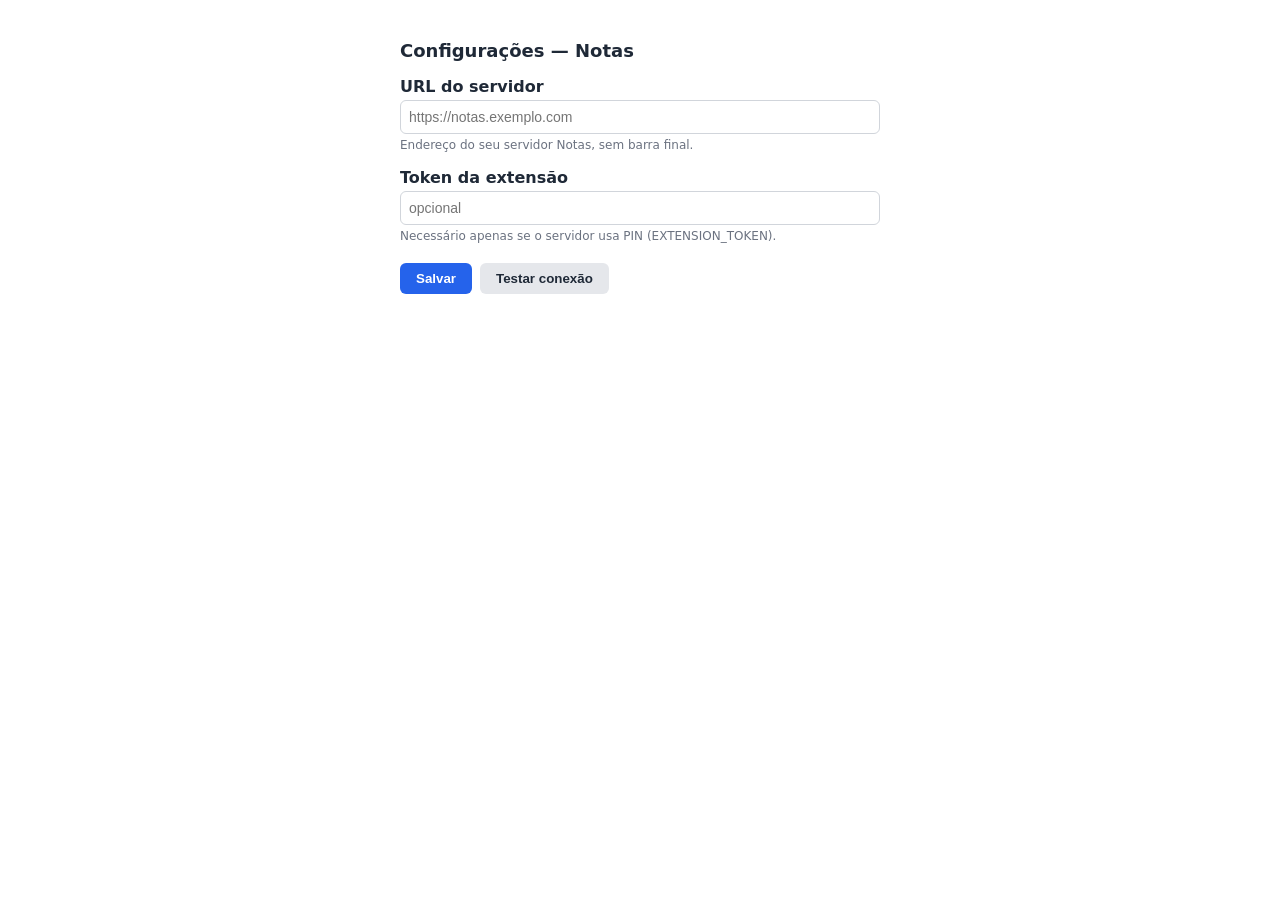
<file: extension/options.html>
<!DOCTYPE html>
<html lang="pt-BR">
<head>
  <meta charset="UTF-8" />
  <title>Notas — Configurações</title>
  <style>
    body {
      max-width: 480px;
      margin: 40px auto;
      font-family: system-ui, -apple-system, "Segoe UI", sans-serif;
      color: #1f2937;
    }
    h1 { font-size: 18px; }
    label { display: block; margin-top: 16px; font-weight: 600; }
    input {
      width: 100%;
      box-sizing: border-box;
      padding: 8px;
      margin-top: 4px;
      border: 1px solid #d1d5db;
      border-radius: 6px;
      font-size: 14px;
    }
    .hint { font-size: 12px; color: #6b7280; margin-top: 4px; }
    .actions { margin-top: 20px; display: flex; gap: 8px; }
    button {
      padding: 8px 16px;
      border: none;
      border-radius: 6px;
      font-weight: 600;
      cursor: pointer;
    }
    #save { background: #2563eb; color: #fff; }
    #test { background: #e5e7eb; color: #1f2937; }
    #status { margin-top: 12px; font-size: 13px; }
  </style>
</head>
<body>
  <h1>Configurações — Notas</h1>

  <label for="serverUrl">URL do servidor</label>
  <input type="text" id="serverUrl" placeholder="https://notas.exemplo.com" />
  <div class="hint">Endereço do seu servidor Notas, sem barra final.</div>

  <label for="token">Token da extensão</label>
  <input type="text" id="token" placeholder="opcional" />
  <div class="hint">Necessário apenas se o servidor usa PIN (EXTENSION_TOKEN).</div>

  <div class="actions">
    <button id="save">Salvar</button>
    <button id="test" type="button">Testar conexão</button>
  </div>

  <div id="status"></div>

  <script src="options.js"></script>
</body>
</html>
</file>
